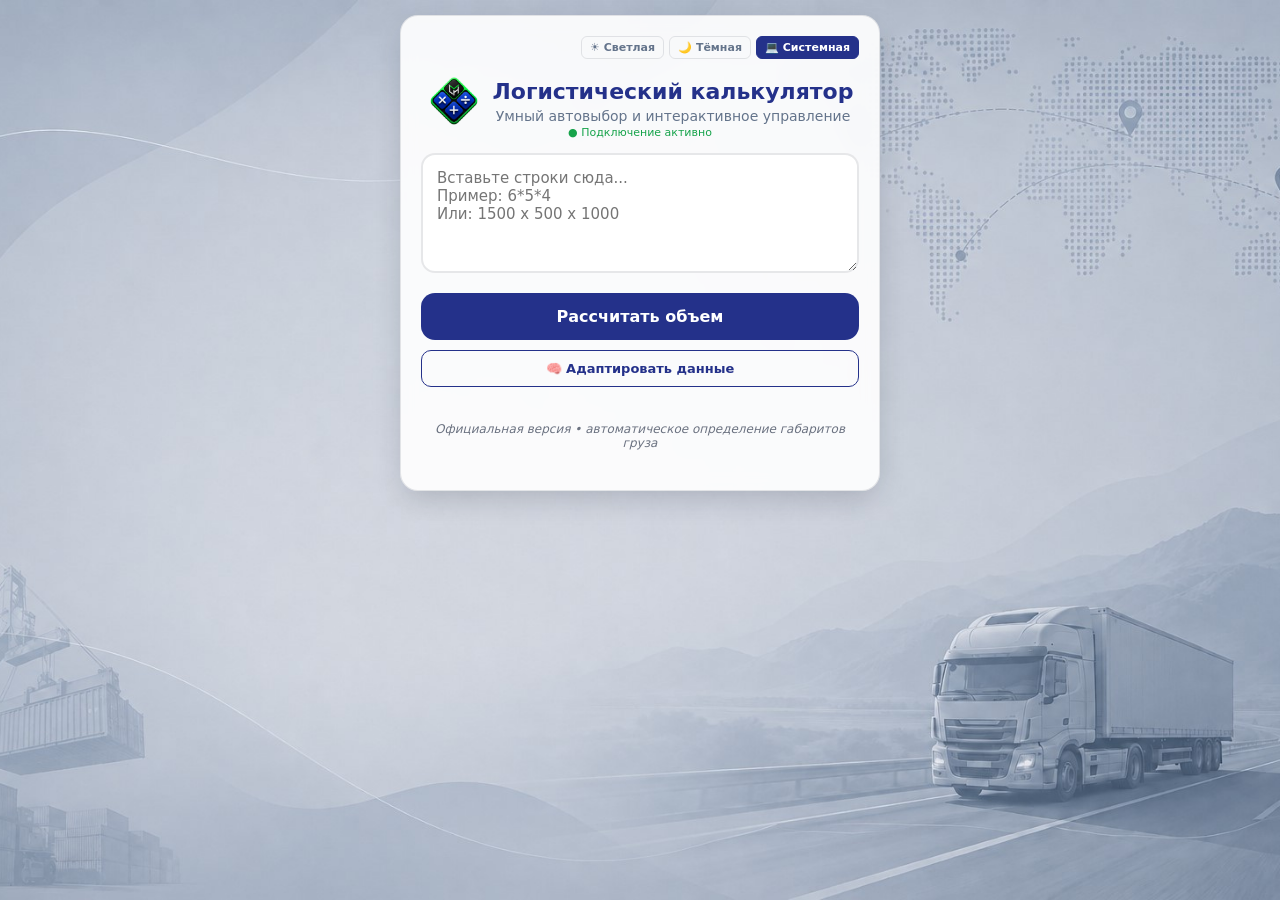
<file: index.html>
<!DOCTYPE html>
<html lang="ru">
<head>
<meta charset="UTF-8">
<meta name="viewport" content="width=device-width, initial-scale=1.0">
<title>Логистический калькулятор</title>
<link rel="stylesheet" href="style.css">
<script src="script.js" defer></script>
<script src="pwa.js" defer></script>
<link rel="manifest" href="app-manifest.json">
<link rel="icon" type="image/svg+xml" href="icon.svg">
<link rel="apple-touch-icon" href="icon-128.png">
</head>
<body>
<div class="container">
  <div class="theme-switch">
    <button id="theme-light">☀️ Светлая</button>
    <button id="theme-dark">🌙 Тёмная</button>
    <button id="theme-system">💻 Системная</button>
  </div>
  <div class="brand">
    <img class="brand-logo" src="icon.svg" alt="Логотип калькулятора">
    <div>
      <h1>Логистический калькулятор</h1>
      <p class="subtitle">Умный автовыбор и интерактивное управление</p>
    </div>
  </div>
  <div id="connectionStatus" class="connection-status">● Проверка подключения…</div>
  <textarea id="inputText" placeholder="Вставьте строки сюда...&#10;Пример: 6*5*4&#10;Или: 1500 x 500 x 1000"></textarea>
  <button class="calc-btn" id="calcBtn">Рассчитать объем</button>
  <button class="copy-btn" id="adaptBtn" style="margin-top:10px;">🧠 Адаптировать данные</button>
  <div id="adapterPreview" class="adapter-box" style="display:none;"></div>
  <div id="resultBox" class="result" style="display:none;">
    <div id="calcStatus" class="calc-status neutral"></div>
    <div class="totals-box">
      <p><span>🚚 Общий объем:</span> <span id="totalVolume"><strong>0.0000</strong> м³</span></p>
      <p><span>🔢 Всего мест:</span> <span id="totalPieces" style="font-weight:600;">0 шт.</span></p>
    </div>
    <button class="copy-btn" id="copyBtn">📋 Скопировать отчет</button>
    <button class="copy-btn" id="clearBtn" style="border-color:#ef4444;color:#ef4444;margin-top:-5px;">🗑️ Очистить всё</button>
    <div class="details-title">🔍 Построчный разбор текста:</div>
    <div id="detailsList"></div>
  </div>
  <button class="install-btn" id="installBtn" style="display:none;">📲 Установить как приложение</button>
  <div class="developer-credit"><em>Официальная версия • автоматическое определение габаритов груза</em></div>
</div>
</body>
</html>
</file>
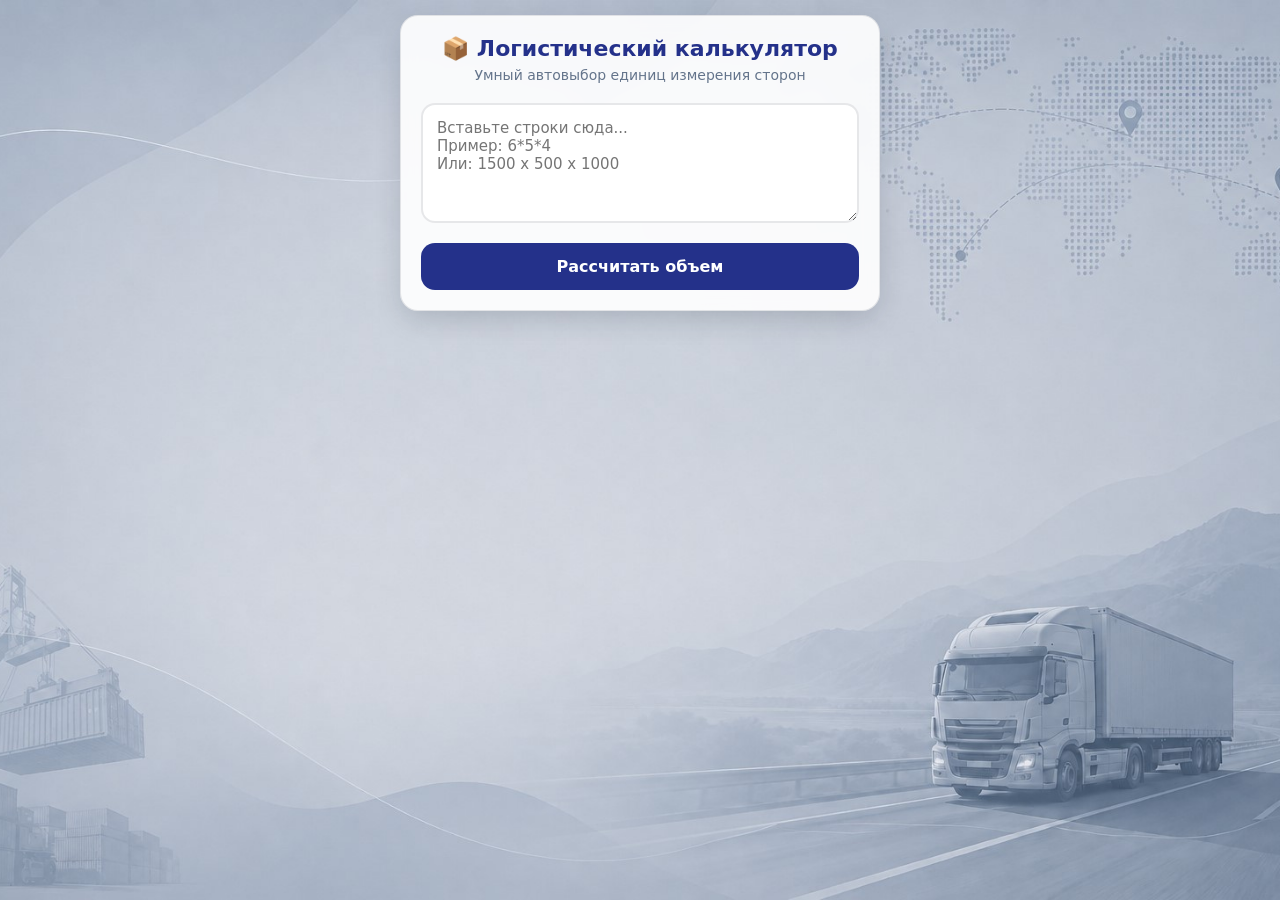
<file: config1.html>
<!DOCTYPE html>
<html lang="ru">
<head>
    <meta charset="UTF-8">
    <meta name="viewport" content="width=device-width, initial-scale=1.0">
    <title>Логистический калькулятор</title>
    <link rel="stylesheet" href="style.css">
</head>
<body>

<div class="container">
    <h1>📦 Логистический калькулятор</h1>
    <p class="subtitle">Умный автовыбор единиц измерения сторон</p>
    
    <textarea id="inputText" placeholder="Вставьте строки сюда...&#10;Пример: 6*5*4&#10;Или: 1500 x 500 x 1000"></textarea>
    <button class="calc-btn" onclick="calculate()">Рассчитать объем</button>

    <div id="resultBox" class="result" style="display:none;">
        <div class="totals-box">
            <p><span>🚚 Общий объем:</span> <span id="totalVolume"><strong>0.0000</strong> м³</span></p>
            <p><span>🔢 Всего мест:</span> <span id="totalPieces" style="font-weight:600;">0 шт.</span></p>
        </div>
        <button class="copy-btn" id="copyBtn" onclick="copyResults()">📋 Скопировать отчет</button>
        <div class="details-title">🔍 Построчный разбор текста:</div>
        <div id="detailsList"></div>
    </div>
</div>

<script src="script.js"></script>
</body>
</html>
</file>
<file: style.css>
html.light, :root{--bg-image:url('bg-light2.jpg');--card-bg:rgba(255,255,255,.9);--text-main:#0f172a;--text-muted:#64748b;--border:rgba(15,23,42,.1);--textarea-bg:#fff;--primary:#24318a;--primary-hover:#3142bd;--badge-bg:#e2e8f0;--badge-text:#475569;--badge-active:#24318a;--warning-bg:rgba(255,251,235,.9);--warning-border:#d97706;--warning-text:#b45309;--shadow:rgba(15,23,42,.2)}
html.dark{--bg-image:url('bg-dark1.jpg');--card-bg:rgba(19,28,46,.85);--text-main:#f8fafc;--text-muted:#94a3b8;--border:rgba(255,255,255,.08);--textarea-bg:rgba(15,23,42,.6);--primary:#3b82f6;--primary-hover:#60a5fa;--badge-bg:#334155;--badge-text:#cbd5e1;--badge-active:#3b82f6;--warning-bg:rgba(45,32,16,.7);--warning-border:#b45309;--warning-text:#f59e0b;--shadow:rgba(0,0,0,.5)}
*{box-sizing:border-box;margin:0;padding:0;font-family:system-ui,sans-serif}
body{min-height:100vh;width:100%;padding:15px;display:flex;justify-content:center;align-items:flex-start;background:var(--bg-image);background-size:cover;background-position:center;background-attachment:fixed;background-repeat:no-repeat;color:var(--text-main)}
.container{width:100%;max-width:480px;background:var(--card-bg);backdrop-filter:blur(8px);-webkit-backdrop-filter:blur(8px);padding:20px;border-radius:18px;border:1px solid var(--border);box-shadow:0 10px 30px -5px var(--shadow)}
.theme-switch{display:flex;justify-content:flex-end;gap:5px;margin-bottom:15px}.theme-switch button{background:none;border:1px solid var(--border);color:var(--text-muted);padding:4px 8px;font-size:11px;font-weight:600;border-radius:6px;cursor:pointer}.theme-switch button.active{background:var(--primary);color:#fff;border-color:var(--primary)}
h1{font-size:22px;margin-bottom:6px;text-align:center;color:var(--primary)}.subtitle{font-size:14px;color:var(--text-muted);margin-bottom:20px;text-align:center}
textarea{width:100%;height:120px;padding:14px;border:2px solid var(--border);border-radius:14px;font-size:15px;background:var(--textarea-bg);color:var(--text-main);outline:none;resize:vertical}textarea:focus{border-color:var(--primary)}
button.calc-btn{width:100%;background:var(--primary);color:#fff;border:0;padding:14px;font-size:16px;font-weight:600;border-radius:14px;cursor:pointer;margin-top:16px}
.result{border-top:2px dashed var(--border);padding-top:20px;margin-top:20px}.calc-status{padding:10px 12px;border-radius:10px;font-size:12px;font-weight:700;margin-bottom:12px;border:1px solid var(--border)}.calc-status.success{background:rgba(34,197,94,.1)}.calc-status.neutral{background:rgba(59,130,246,.08)}.calc-status.warning{background:var(--warning-bg);border-color:var(--warning-border);color:var(--warning-text)}
.totals-box{background:rgba(59,130,246,.08);padding:15px;border-radius:14px;margin-bottom:15px;border-left:4px solid var(--primary)}.totals-box p{display:flex;justify-content:space-between;font-size:15px;margin-bottom:8px}.totals-box strong{font-size:18px;color:var(--primary)}
button.copy-btn{width:100%;background:none;border:1px solid var(--primary);color:var(--primary);padding:10px;font-size:13px;font-weight:600;border-radius:10px;cursor:pointer;margin-bottom:15px}
.details-title{font-size:12px;font-weight:bold;color:var(--text-muted);text-transform:uppercase;letter-spacing:.5px;padding-bottom:8px}.detail-line{font-size:13px;padding:10px;border-bottom:1px dashed var(--border);color:var(--text-main);margin-bottom:6px;border-radius:8px;background:rgba(255,255,255,.03)}
.badge-group{display:inline-flex;gap:3px;margin-left:6px;vertical-align:middle}.btn-badge{background:var(--badge-bg);color:var(--badge-text);border:0;padding:2px 8px;border-radius:4px;font-size:11px;font-weight:bold;cursor:pointer}.btn-badge.active{background:var(--badge-active);color:#fff}
.warning-line{background-color:var(--warning-bg);border-left:4px solid var(--warning-border)}.warning-text{font-size:11px;color:var(--warning-text);margin-top:5px;font-weight:bold}.developer-credit{text-align:center;padding:20px 10px;font-size:12px;color:#6b7280;user-select:none;cursor:default}

.connection-status{font-size:11px;text-align:center;color:var(--text-muted);margin:-10px 0 14px}.connection-status.online{color:#16a34a}.connection-status.offline{color:#d97706}


/* v2 parser/adaptation */
.adapter-preview{margin-top:10px;padding:10px;border:1px solid var(--border);border-radius:10px;background:rgba(255,255,255,.04);font-size:12px}.adapter-title{font-weight:700;color:var(--text-main);margin-bottom:7px}.adapter-row{display:flex;justify-content:space-between;gap:10px;padding:6px 0;border-bottom:1px dashed var(--border);color:var(--text-main)}.adapter-row:last-child{border-bottom:0}.calc-status{margin-bottom:12px;padding:9px 12px;border-radius:9px;font-size:12px;font-weight:600}.calc-status.success{color:#166534;background:rgba(34,197,94,.10);border-left:3px solid #22c55e}.calc-status.neutral{color:#92400e;background:rgba(234,179,8,.10);border-left:3px solid #eab308}.calc-status.warning{color:#b91c1c;background:rgba(239,68,68,.10);border-left:3px solid #ef4444}

.adapter-box{margin:0 0 15px;padding:12px;border:1px solid var(--border);border-radius:10px;background:rgba(255,255,255,.04);color:var(--text-main);font-size:13px}.adapter-title{font-weight:700;margin-bottom:8px;color:var(--primary)}.adapter-row{display:flex;justify-content:space-between;gap:10px;padding:6px 0;border-bottom:1px dashed var(--border)}.adapter-row:last-child{border-bottom:0}.adapter-row strong{white-space:nowrap}

.adapter-hint{font-size:.82rem;opacity:.72;margin:-4px 0 10px;line-height:1.35}
.adapter-row{font-family:inherit}

.adapter-warning{margin-top:6px;font-size:12px;opacity:.9}


.brand{display:flex;align-items:center;justify-content:center;gap:12px;margin-bottom:8px}.brand-logo{width:54px;height:54px;object-fit:contain;flex:0 0 54px}.brand h1{margin-bottom:4px}.brand .subtitle{margin-bottom:0}.install-btn{width:100%;background:none;border:1px solid var(--primary);color:var(--primary);padding:10px;font-size:13px;font-weight:600;border-radius:10px;cursor:pointer;margin:0 0 15px}.install-btn:hover{background:rgba(59,130,246,.08)}
</file>
